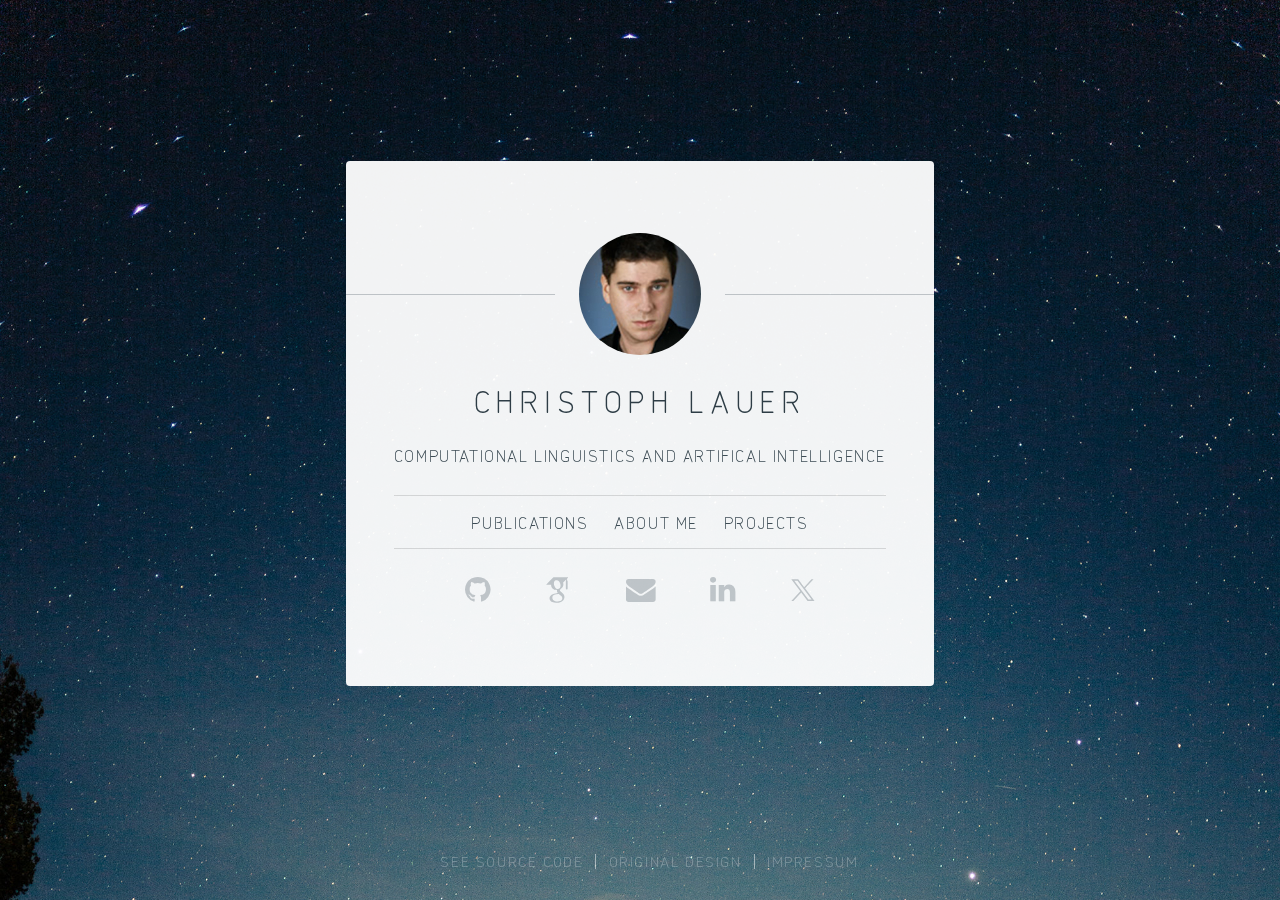
<file: index.html>
<!DOCTYPE HTML>
<html>
   <head>
      <link rel="icon" href="/images/favicon.ico" type="image/x-icon">
      <title>Christoph Lauer</title>
      <meta charset="utf-8" />
      <meta name="viewport" content="width=device-width, initial-scale=1" />
      <!--[if lte IE 8]><script src="assets/js/html5shiv.js"></script><![endif]-->
      <link rel="stylesheet" href="assets/css/main.css" />
      <!--[if lte IE 9]>
      <link rel="stylesheet" href="assets/css/ie9.css" />
      <![endif]-->
      <!--[if lte IE 8]>
      <link rel="stylesheet" href="assets/css/ie8.css" />
      <![endif]-->
      <noscript>
         <link rel="stylesheet" href="assets/css/noscript.css" />
      </noscript>
   </head>
   <body class="is-loading">
      <!-- Wrapper -->
      <div id="wrapper">
         <!-- Main -->
         <div id="main">
            <div class="front">
               <header>
                  <span class="avatar"><img src="images/cody.jpg" alt="Christoph Lauer" width="122" height="122" /></span>
                  <h1>Christoph Lauer</h1>
                  <p>Computational Linguistics and Artifical Intelligence</p>
               </header>
               <nav>
                  <a href="#publications" class="flipper">Publications</a>
                  <a href="#aboutme" class="flipper">About Me</a>
                  <a href="https://github.com/Christoph-Lauer?tab=repositories">Projects</a>
               </nav>
               <footer>
                  <ul class="icons">
                     <li><a href="https://github.com/Christoph-Lauer/" class="fa-github">GitHub: @Christoph-Lauer</a></li>
                     <li>
                        <a href="https://scholar.google.de/citations?hl=de&user=Zazwaa4AAAAJ&view_op=list_works&sortby=pubdate" class="gscholar">
                           <svg xmlns="http://www.w3.org/2000/svg" viewBox="-30 -20 200 250">
                              <path d="M103.9 141.4c-7.4-9-9.5-17.8-5.7-28.7c-14.6 1.2-27.7-0.9-38.6-10.2c-11.1-9.4-15.5-21.7-15.3-36.4c-14.5 0-28.9 0-44.3 0 c1.7-1.8 2.6-2.9 3.6-3.9c19.7-19.7 39.3-39.4 59.1-59c1.6-1.6 4.2-3.1 6.3-3.1C111.3 0 153.6 0 195.9 0c0.5 0 1 0.1 2.5 0.3 c-3.1 3.1-5.5 5.9-8.3 8.3c-2.6 2.3-3.7 4.8-3.4 8.3c0.5 5.4-1.5 11.2 3.9 15.6c1.1 0.9 1.1 3.4 1.1 5.2c0.1 20.8 0.1 41.7 0 62.5 c0 6.2-3.3 10-8.2 9.8c-4.8-0.2-7.7-3.8-7.7-9.8c0-20.8-0.1-41.7 0-62.5c0-1.9 0.7-3.9 1.3-5.8c1.1-3.7 2.4-7.3 3.6-11 c-0.6-0.3-1.2-0.6-1.9-0.9c-3.6 3.6-7.2 7.1-10.7 10.7c-4.8 4.8-9.8 9.5-14.4 14.6c-1.3 1.4-2.1 4.2-1.7 5.9 c4.8 19-0.1 34.8-15.1 47.5c-3.9 3.3-7.9 6.7-11.2 10.6c-4.6 5.5-4.2 11.7 1.1 16.5c7.1 6.5 14.7 12.5 21.9 18.9 c22.8 20 16.8 50.3-3.1 66.6c-12.8 10.5-27.8 15.5-44.1 16.9c-16.3 1.4-32.3 0.5-47.5-6.4c-15.9-7.2-24.9-20.4-23.6-35.4 c1.2-13.1 7.7-23.1 18.6-30.4c14-9.3 29.8-12 46-13.7C97.5 141.9 100 141.7 103.9 141.4z M55.5 182.2c-0.1 12.5 6.2 21.3 16.7 26.9 c16.4 8.7 33.9 9.9 51.3 4.1c21.4-7 27.4-29.7 12.2-45.7c-6-6.3-13.6-11.2-20.6-16.5c-1.1-0.8-2.8-1.2-4.2-1.2 c-13.4-0.1-26.7 1.3-38.8 7.6C62.2 162.6 55.6 170.4 55.5 182.2z M128.7 73.2c-1-13-4.9-27.9-16.8-39.6c-7.2-7-15.5-9.4-25.2-6.2 c-9.6 3.2-15.3 10-16.7 19.9c-2.4 17.9 2 34 13.7 47.9c4.1 4.8 9.3 8 15.7 9C116.4 106.9 128.7 95.1 128.7 73.2z"/>
                           </svg>
                           Google Scholar
                        </a>
                     </li>
                     <li><a href="mailto:christophlauer@me.com" class="fa-envelope">christophlauer(@)me.com</a></li>
                     <li><a href="https://www.linkedin.com/in/christoph-lauer-55447b21a/" class="fa-linkedin">LinkedIn</a></li>
                     <li>
                         <a href="http://x.com/clauer2008">
                           <svg version="1.1" id="svg5" xmlns:svg="http://www.w3.org/2000/svg" viewBox="200 -100 1000 1200">
                             	<path d="M283.94,167.31l386.39,516.64L281.5,1104h87.51l340.42-367.76L984.48,1104h297.8L874.15,558.3l361.92-390.99 h-87.51l-313.51,338.7l-253.31-338.7H283.94z M412.63,231.77h136.81l604.13,807.76h-136.81L412.63,231.77z"/>
                             </svg>
                         X Corp. (Twitter)
                         </a>
                     </li>
                  </ul>
                  <span id="linkHoverText"></span>
               </footer>
            </div>
            <div class="back">
               <section id="aboutme">
                  <header>
                     <span class="avatar"><img src="images/cody.jpg" width="122" height="122" /></span>
                  </header>
                  <div class="card_wrapper">
                     <h4>I AM AN INDIVIDUAL MOTIVATED BY DIFFICULT PROBLEMS. I UTILISE THE LATEST TOOLS AND TECHNIQUES IN MACHINE LEARNING AND ARTIFICAL INTELLIGENCE TO WEAVE A STORY WITH ACTIONABLE RECOMMENDATIONS. MY SIGNATURE STRENGTHS ARE LEADERSHIP, LOVE OF LEARNING, AND SOCIAL INTELLIGENCE.</h4>
                     <h6>(this website was created with <a href="https://www.gnu.org/software/emacs/">emacs</a>)</h6>
                  </div>
                  <a href="#" class="button flipper">Back</a>
               </section>
               <section id="publications" style="display:none;">
                  <h2>Publications</h2>
                  <div class="card_wrapper">
                     <hr>
                     <br>
                     <h5>
                        <table style="width:100%" class="center">
                           <tr>
                              <td>PUBLICATIONS:</td>
                              <td><a href="https://scholar.google.de/citations?hl=de&user=Zazwaa4AAAAJ&view_op=list_works&sortby=pubdate">Google Scholar&nbsp;<img src="images/gs.jpg" style="width:18px;height:18px;"></a></td>
                           </tr>
                           <tr>
                              <td>
                                 <br/>
                              </td>
                           </tr>
                           <tr>
                              <td>RECOMMENDATIONS:</td>
                              <td><a href="https://books.google.de/books?uid=103303719249111314879&as_coll=4&hl=de&source=gbs_lp_bookshelf_list&view_type=grid">Google Books&nbsp;<img src="images/gb.png" style="width:18px;height:18px;"></a></td>
                           </tr>
                        </table>
                     </h5>
                  </div>
                  <br>
                  <br>
                  <a href="#" class="button flipper">Back</a>
               </section>
            </div>
         </div>
         <!-- Footer -->
         <footer id="footer">
            <ul class="copyright">
               <li><a href="https://github.com/Christoph-Lauer/Christoph-Lauer.github.io">See source code</a></li>
               <li>Original Design</li>
               <li><a href="https://christoph-lauer.github.io/impressum.html">IMPRESSUM</a></li>
            </ul>
         </footer>
      </div>
      <script src="https://ajax.googleapis.com/ajax/libs/jquery/1.12.2/jquery.min.js"></script>
      <script src="assets/js/main.js"></script>
   </body>
</html>
</file>
<file: assets/css/ie9.css>
/*
	Identity by HTML5 UP
	html5up.net | @n33co
	Free for personal and commercial use under the CCA 3.0 license (html5up.net/license)
*/

/* Basic */

	body {
		background-image: url("../../images/bg.jpg");
		background-repeat: no-repeat;
		background-size: cover;
		background-position: bottom center;
		background-attachment: fixed;
	}

		body:after {
			display: none;
		}

/* List */

	ul.icons li a:before {
		color: #c8cccf;
	}

	ul.icons li a:hover:before {
		color: #ff7496;
	}

/* Wrapper */

	#wrapper {
		text-align: center;
	}

/* Main */

	#main {
		display: inline-block;
	}
</file>
<file: assets/css/ie8.css>
/*
	Identity by HTML5 UP
	html5up.net | @n33co
	Free for personal and commercial use under the CCA 3.0 license (html5up.net/license)
*/

/* List */

	ul.icons li a {
		-ms-behavior: url("assets/js/PIE.htc");
	}

		ul.icons li a:before {
			text-align: center;
			font-size: 26px;
		}

/* Main */

	#main {
		-ms-behavior: url("assets/js/PIE.htc");
	}

		#main .avatar img {
			-ms-behavior: url("assets/js/PIE.htc");
		}

/* Footer */

	#footer {
		color: #fff;
	}

		#footer .copyright li {
			border-left: solid 1px #fff;
		}
</file>
<file: assets/css/noscript.css>
/*
	Identity by HTML5 UP
	html5up.net | @n33co
	Free for personal and commercial use under the CCA 3.0 license (html5up.net/license)
*/

/* Basic */

	body:after {
		display: none;
	}

/* Main */

	#main {
		-moz-transform: none !important;
		-webkit-transform: none !important;
		-ms-transform: none !important;
		transform: none !important;
		opacity: 1 !important;
	}
</file>
<file: assets/css/main.css>
@charset "UTF-8";
@import url(font-awesome.min.css);
@font-face {
    font-family: 'Zen Kurenaido';
    src: url(../fonts/ZenKurenaido-Regular.woff);
}

.small {
	font-size: 75%;
	font-weight: lighter;
}

/*
	Identity by HTML5 UP
	html5up.net | @n33co
	Free for personal and commercial use under the CCA 3.0 license (html5up.net/license)
*/

/* Reset */

	html, body, div, span, applet, object, iframe, h1, h2, h3, h4, h5, h6, p, blockquote, pre, a, abbr, acronym, address, big, cite, code, del, dfn, em, img, ins, kbd, q, s, samp, small, strike, strong, sub, sup, tt, var, b, u, i, center, dl, dt, dd, ol, ul, li, fieldset, form, label, legend, table, caption, tbody, tfoot, thead, tr, th, td, article, aside, canvas, details, embed, figure, figcaption, footer, header, hgroup, menu, nav, output, ruby, section, summary, time, mark, audio, video {
		margin: 0;
		padding: 0;
		border: 0;
		font-size: 100%;
		font: inherit;
		vertical-align: baseline;
	}

	article, aside, details, figcaption, figure, footer, header, hgroup, menu, nav, section {
		display: block;
	}

	body {
		line-height: 1;
	}

	ol, ul {
		list-style: none;
	}

	blockquote, q {
		quotes: none;
	}

	blockquote:before, blockquote:after, q:before, q:after {
		content: '';
		content: none;
	}

	table {
		border-collapse: collapse;
		border-spacing: 0;
	}

	body {
		-webkit-text-size-adjust: none;
	}

/* Box Model */

	*, *:before, *:after {
		-moz-box-sizing: border-box;
		-webkit-box-sizing: border-box;
		box-sizing: border-box;
	}

/* Basic */

	@media screen and (max-width: 480px) {

		html, body {
			min-width: 320px;
		}

	}

	body.is-loading *, body.is-loading *:before, body.is-loading *:after {
		-moz-animation: none !important;
		-webkit-animation: none !important;
		-ms-animation: none !important;
		animation: none !important;
		-moz-transition: none !important;
		-webkit-transition: none !important;
		-ms-transition: none !important;
		transition: none !important;
	}

	html {
		height: 100%;
	}

	body {
		height: 100%;
		background-color: #ffffff;
		background-image: url("../../images/bg.jpg");
		background-image: url("../../images/bg.jpg");
		background-image: url("../../images/bg.jpg");
		background-image: url("../../images/bg.jpg");
		background-repeat: no-repeat;
		background-size:  cover;
		background-position: top center;
		background-attachment: fixed;
	}

		body:after {
			content: '';
			display: block;
			position: fixed;
			top: 0;
			left: 0;
			width: 100%;
			height: inherit;
			opacity: 0;
			z-index: 1;
			background-color: #ffffff;
			background-image: url("images/overlay.png"), -moz-linear-gradient(60deg, rgba(255, 165, 150, 0.5) 5%, rgba(0, 228, 255, 0.35));
			background-image: url("images/overlay.png"), -webkit-linear-gradient(60deg, rgba(255, 165, 150, 0.5) 5%, rgba(0, 228, 255, 0.35));
			background-image: url("images/overlay.png"), -ms-linear-gradient(60deg, rgba(255, 165, 150, 0.5) 5%, rgba(0, 228, 255, 0.35));
			background-image: url("images/overlay.png"), linear-gradient(60deg, rgba(255, 165, 150, 0.5) 5%, rgba(0, 228, 255, 0.35));
			background-repeat: repeat,			no-repeat;
			background-size: 100px 100px, cover;
			background-position: top left,		center center;
			-moz-transition: opacity 1.75s ease-out;
			-webkit-transition: opacity 1.75s ease-out;
			-ms-transition: opacity 1.75s ease-out;
			transition: opacity 1.75s ease-out;
		}

		body.is-loading:after {
			opacity: 1;
		}

/* Type */

	body, input, select, textarea, button {
		color: #414f57;
		font-family: 'Zen Kurenaido', sans-serif;
		font-size: 14pt;
		font-weight: 300;
		line-height: 2;
		letter-spacing: 0.1em;
		text-transform: uppercase;
	}
	input, select, textarea {
		text-transform: none !important;
		letter-spacing: 1px;
		font-size: 0.6em;
		line-height: 1.5em;
	}

		@media screen and (max-width: 2560px) {

			body, input, select, textarea, button {
				font-size: 12pt;
			}

		}

		@media screen and (max-width: 480px) {

			body, input, select, textarea, button {
				font-size: 10pt;
				line-height: 1.75;
			}

		}

	a {
		-moz-transition: color 0.2s ease, border-color 0.2s ease, background-color 0.2s ease;
		-webkit-transition: color 0.2s ease, border-color 0.2s ease, background-color 0.2s ease;
		-ms-transition: color 0.2s ease, border-color 0.2s ease, background-color 0.2s ease;
		transition: color 0.2s ease, border-color 0.2s ease, background-color 0.2s ease;
		color: inherit;
		text-decoration: none;
	}

		a:before {
			-moz-transition: color 0.2s ease, text-shadow 0.2s ease;
			-webkit-transition: color 0.2s ease, text-shadow 0.2s ease;
			-ms-transition: color 0.2s ease, text-shadow 0.2s ease;
			transition: color 0.2s ease, text-shadow 0.2s ease;
		}

		a:hover {
			color: #FD5858;
		}

	strong, b {
		color: #313f47;
	}

	em, i {
		font-style: italic;
	}

	p {
		margin: 0 0 1.5em 0;
	}

	h1, h2, h3, h4, h5, h6 {
		color: #313f47;
		line-height: 1.5;
		margin: 0 0 0.75em 0;
	}

		h1 a, h2 a, h3 a, h4 a, h5 a, h6 a {
			color: inherit;
			text-decoration: none;
		}

	h1 {
		font-size: 1.85em;
		letter-spacing: 0.22em;
		margin: 0 0 0.525em 0;
	}

	h2 {
		font-size: 2.2em;
	}

	h3 {
		font-size: 1em;
	}

	h4 {
		font-size: 1em;
	}

	h5 {
		font-size: 1.1em;
	}

	h6 {
		font-size: 0.85em;
        	text-transform: lowercase;
		letter-spacing: 0.0em;
	}

	@media screen and (max-width: 480px) {

		h1 {
			font-size: 1.65em;
		}

	}

	sub {
		font-size: 0.8em;
		position: relative;
		top: 0.5em;
	}

	sup {
		font-size: 0.8em;
		position: relative;
		top: -0.5em;
	}

	hr {
        display: block;
        border: 0;
            height: 1px;
            background: #333;
            background-image: linear-gradient(to right, #ccc, #333, #ccc);
	}

/* Form */

	form {
		margin: 0 0 1.5em 0;
	}

		form > .field {
			margin: 0 0 1.5em 0;
		}

			form > .field > :last-child {
				margin-bottom: 0;
			}

	label {
		color: #313f47;
		display: block;
		font-size: 0.9em;
		margin: 0 0 0.75em 0;
	}

	input[type="text"],
	input[type="password"],
	input[type="email"],
	input[type="tel"],
	select,
	textarea {
		-moz-appearance: none;
		-webkit-appearance: none;
		-ms-appearance: none;
		appearance: none;
		border-radius: 4px;
		border: solid 1px #c8cccf;
		color: inherit;
		display: block;
		outline: 0;
		padding: 0 1em;
		text-decoration: none;
		width: 100%;
	}

		input[type="text"]:invalid,
		input[type="password"]:invalid,
		input[type="email"]:invalid,
		input[type="tel"]:invalid,
		select:invalid,
		textarea:invalid {
			box-shadow: none;
		}

		input[type="text"]:focus,
		input[type="password"]:focus,
		input[type="email"]:focus,
		input[type="tel"]:focus,
		select:focus,
		textarea:focus {
			border-color: #FD5858;
		}

	.select-wrapper {
		text-decoration: none;
		display: block;
		position: relative;
	}

		.select-wrapper:before {
			content: "";
			-moz-osx-font-smoothing: grayscale;
			-webkit-font-smoothing: antialiased;
			font-family: FontAwesome;
			font-style: normal;
			font-weight: normal;
			text-transform: none !important;
		}

		.select-wrapper:before {
			color: #c8cccf;
			display: block;
			height: 2.75em;
			line-height: 2.75em;
			pointer-events: none;
			position: absolute;
			right: 0;
			text-align: center;
			top: 0;
			width: 2.75em;
		}

		.select-wrapper select::-ms-expand {
			display: none;
		}

	input[type="text"],
	input[type="password"],
	input[type="email"],
	select {
		height: 2.75em;
	}

	textarea {
		padding: 0.75em 1em;
	}

	input[type="checkbox"],
	input[type="radio"] {
		-moz-appearance: none;
		-webkit-appearance: none;
		-ms-appearance: none;
		appearance: none;
		display: block;
		float: left;
		margin-right: -2em;
		opacity: 0;
		width: 1em;
		z-index: -1;
	}

		input[type="checkbox"] + label,
		input[type="radio"] + label {
			text-decoration: none;
			color: #414f57;
			cursor: pointer;
			display: inline-block;
			font-size: 1em;
			font-weight: 300;
			padding-left: 2.4em;
			padding-right: 0.75em;
			position: relative;
		}

			input[type="checkbox"] + label:before,
			input[type="radio"] + label:before {
				-moz-osx-font-smoothing: grayscale;
				-webkit-font-smoothing: antialiased;
				font-family: FontAwesome;
				font-style: normal;
				font-weight: normal;
				text-transform: none !important;
			}

			input[type="checkbox"] + label:before,
			input[type="radio"] + label:before {
				border-radius: 4px;
				border: solid 1px #c8cccf;
				content: '';
				display: inline-block;
				height: 1.65em;
				left: 0;
				line-height: 1.58125em;
				position: absolute;
				text-align: center;
				top: 0.15em;
				width: 1.65em;
			}

		input[type="checkbox"]:checked + label:before,
		input[type="radio"]:checked + label:before {
			color: #FD5858;
			content: '\f00c';
		}

		input[type="checkbox"]:focus + label:before,
		input[type="radio"]:focus + label:before {
			border-color: #;
		}

	input[type="checkbox"] + label:before {
		border-radius: 4px;
	}

	input[type="radio"] + label:before {
		border-radius: 100%;
	}

	::-webkit-input-placeholder {
		color: #616f77 !important;
		opacity: 1.0;
	}

	:-moz-placeholder {
		color: #616f77 !important;
		opacity: 1.0;
	}

	::-moz-placeholder {
		color: #616f77 !important;
		opacity: 1.0;
	}

	:-ms-input-placeholder {
		color: #616f77 !important;
		opacity: 1.0;
	}

	.formerize-placeholder {
		color: #616f77 !important;
		opacity: 1.0;
	}
	
	.g-recaptcha div div {
		margin: 0 auto;
	}

/* Icon */

	.icon {
		text-decoration: none;
		position: relative;
		border-bottom: none;
	}

		.icon:before {
			-moz-osx-font-smoothing: grayscale;
			-webkit-font-smoothing: antialiased;
			font-family: FontAwesome;
			font-style: normal;
			font-weight: normal;
			text-transform: none !important;
		}

		.icon > .label {
			display: none;
		}

/* List */

	ol {
		list-style: decimal;
		margin: 0 0 1.5em 0;
		padding-left: 1.25em;
	}

		ol li {
			padding-left: 0.25em;
		}

	ul {
		list-style: disc;
		margin: 0 0 1.5em 0;
		padding-left: 1em;
	}

		ul li {
			padding-left: 0.5em;
		}

		ul.alt {
			list-style: none;
			padding-left: 0;
		}

			ul.alt li {
				border-top: solid 1px #c8cccf;
				padding: 0.5em 0;
			}

				ul.alt li:first-child {
					border-top: 0;
					padding-top: 0;
				}

		ul.icons {
			cursor: default;
			list-style: none;
			padding-left: 0;
			margin-top: -0.675em;
			margin-bottom: 0;
		}

			ul.icons li {
				display: inline-block;
				padding: 0.675em 0.5em;
			}

				ul.icons li a {
					text-decoration: none;
					position: relative;
					display: block;
					width: 3.75em;
					height: 3.75em;
					border-radius: 100%;
					line-height: 3.75em;
					overflow: hidden;
					text-align: center;
					text-indent: 3.75em;
					white-space: nowrap;
				}
				
				ul.icons li a svg {
					width: 28px;
					height: 28px;
					position: absolute;
					top: 14px;
					left: 14px;
					fill: #c8cccf;
					-moz-transition: fill 0.2s ease-in-out;
					-webkit-transition: fill 0.2s ease-in-out;
					-ms-transition: fill 0.2s ease-in-out;
					transition: fill 0.2s ease-in-out;
				}
        ul.icons li a.gscholar svg {
          top: 16px;
          left: 12px;
        }

					ul.icons li a:before {
						-moz-osx-font-smoothing: grayscale;
						-webkit-font-smoothing: antialiased;
						font-family: FontAwesome;
						font-style: normal;
						font-weight: normal;
						text-transform: none !important;
						color: #c8cccf;
					}

					ul.icons li a:hover:before {
						color: #acacac;
					}
					ul.icons li a:hover svg {
						fill: #acacac;
					}

					ul.icons li a:before {
						position: absolute;
						top: 1px;
						left: 2px;
						width: inherit;
						height: inherit;
						font-size: 1.85rem;
						line-height: inherit;
						text-align: center;
						text-indent: 0;
					}

					ul.icons li a:hover {
						border-color: #FD5858;
						background-color: #efefef;
					}
					
					#linkHoverText {
						text-transform: none !important;
						display: inline-block;
						overflow: visible;
					}

			@media screen and (max-width: 480px) {

				ul.icons li a:before {
					font-size: 1.5rem;
				}

			}

		ul.actions {
			cursor: default;
			list-style: none;
			padding-left: 0;
		}

			ul.actions li {
				display: inline-block;
				padding: 0 0.75em 0 0;
				vertical-align: middle;
			}

				ul.actions li:last-child {
					padding-right: 0;
				}

	dl {
		margin: 0 0 1.5em 0;
	}

		dl dt {
			display: block;
			margin: 0 0 0.75em 0;
		}

		dl dd {
			margin-left: 1.5em;
		}
		
		
	
	.card_wrapper {
		overflow-y: visible;
		height: 200px;
    margin-bottom: 30px;
	}
	.card_wrapper::-webkit-scrollbar {
    -webkit-appearance: none;
    width: 7px;
	}
	.card_wrapper::-webkit-scrollbar-thumb {
    border-radius: 4px;
    background-color: rgba(0,0,0,.1);
    -webkit-box-shadow: 0 0 1px rgba(255,255,255,.1);
	}
	ul.project_list, ul.project_list ul {
		list-style-type: none;
		text-align: left;
		font-size: 1.2em;
		margin: 0;
		padding: 0;
	}
	ul.project_list > li {
		margin-bottom: 30px;
		padding:0;
		line-height: 1.3em;
	}
	ul.project_list li img {
		margin-bottom: -35px;
		margin-right: 5px;
	}
	ul.project_list ul li {
		margin-left: 55px;
		text-transform: none !important;
		letter-spacing: 1px;
		font-size: 0.6em;
		line-height: 1.5em;
	}
	#publications .card_wrapper {
		text-align: left;
		text-transform: none !important;
		letter-spacing: 0.5px;
		line-height: 1.5em;
	}
	#publications h3 {
		font-weight: 600;
		font-size: 1.2em;
		padding-top: 10px;
	}
	#publications .card_wrapper a {
		text-decoration: underline;
	}
	#publications ul {
		list-style-type: none;
		margin: 0;
		padding: 0;
		font-weight: 600
	}
	#publications ul li {
	  margin-bottom: 30px;
		padding: 0 0 0 10px;
		border-left: 2px solid #dedede;
	}
	#publications ul ul {
		font-weight: 300;
	}
	#publications ul ul li {
		margin-bottom: 0;
		padding: 0;
		border-left: none;
	}
	#publications ul ul li {
	  font-size: 0.9em;
	}
	#publications ul ul li:first-child {
	  font-size: 1em;
	}

	
	

/* Button */

	input[type="submit"],
	input[type="reset"],
	input[type="button"],
	button,
	.button {
		-moz-appearance: none;
		-webkit-appearance: none;
		-ms-appearance: none;
		appearance: none;
		-moz-transition: background-color 0.2s ease-in-out, border-color 0.2s ease-in-out, color 0.2s ease-in-out;
		-webkit-transition: background-color 0.2s ease-in-out, border-color 0.2s ease-in-out, color 0.2s ease-in-out;
		-ms-transition: background-color 0.2s ease-in-out, border-color 0.2s ease-in-out, color 0.2s ease-in-out;
		transition: background-color 0.2s ease-in-out, border-color 0.2s ease-in-out, color 0.2s ease-in-out;
		display: inline-block;
		height: 2.75em;
		line-height: 2.75em;
		padding: 0 1.5em;
		background-color: transparent;
		border-radius: 4px;
		border: solid 1px #c8cccf;
		color: #414f57 !important;
		cursor: pointer;
		text-align: center;
		text-decoration: none;
		white-space: nowrap;
	}

		input[type="submit"]:hover,
		input[type="reset"]:hover,
		input[type="button"]:hover,
		button:hover,
		.button:hover {
			border-color: #FD5858;
			color: #FD5858 !important;
		}

		input[type="submit"].icon,
		input[type="reset"].icon,
		input[type="button"].icon,
		button.icon,
		.button.icon {
			padding-left: 1.35em;
		}

			input[type="submit"].icon:before,
			input[type="reset"].icon:before,
			input[type="button"].icon:before,
			button.icon:before,
			.button.icon:before {
				margin-right: 0.5em;
			}

		input[type="submit"].fit,
		input[type="reset"].fit,
		input[type="button"].fit,
		button.fit,
		.button.fit {
			display: block;
			width: 100%;
			margin: 0 0 0.75em 0;
		}

		input[type="submit"].small,
		input[type="reset"].small,
		input[type="button"].small,
		button.small,
		.button.small {
			font-size: 0.8em;
		}

		input[type="submit"].big,
		input[type="reset"].big,
		input[type="button"].big,
		button.big,
		.button.big {
			font-size: 1.35em;
		}

		input[type="submit"].disabled, input[type="submit"]:disabled,
		input[type="reset"].disabled,
		input[type="reset"]:disabled,
		input[type="button"].disabled,
		input[type="button"]:disabled,
		button.disabled,
		button:disabled,
		.button.disabled,
		.button:disabled {
			-moz-pointer-events: none;
			-webkit-pointer-events: none;
			-ms-pointer-events: none;
			pointer-events: none;
			opacity: 0.5;
		}

/* Main */

	#main {
		position: relative;
		max-width: 100%;
		min-width: 27em;
		cursor: default;
		text-align: center;
		-moz-transform-origin: 50% 50%;
		-webkit-transform-origin: 50% 50%;
		-ms-transform-origin: 50% 50%;
		transform-origin: 50% 50%;
		-moz-transform: rotateX(0deg);
		-webkit-transform: rotateX(0deg);
		-ms-transform: rotateX(0deg);
		transform: rotateX(0deg);
		-moz-transition: opacity 1s ease, -moz-transform 1s ease;
		-webkit-transition: opacity 1s ease, -webkit-transform 1s ease;
		-ms-transition: opacity 1s ease, -ms-transform 1s ease;
		transition: opacity 1s ease, transform 1s ease;
		
		-webkit-transform-style: preserve-3d;
    -moz-transform-style: preserve-3d;
    -o-transform-style: preserve-3d;
    transform-style: preserve-3d;
    -webkit-transform-origin: 50% 50%;
	}
	
	#main .front, #main .back {
		-webkit-backface-visibility: hidden;
    -moz-backface-visibility: hidden;
    -o-backface-visibility: hidden;
    backface-visibility: hidden;
		opacity: 0.95;
		background: #ffffff;
		border-radius: 4px;
	}
	#main .front {
		z-index:2;
		-webkit-transform: rotateY( 0deg );
    -moz-transform: rotateY( 0deg );
    -o-transform: rotateY( 0deg );
    transform: rotateY( 0deg );
		padding: 4.5em 3em 1.5em;
	}
	#main .back {
		-webkit-transform: rotateY( 180deg );
    -moz-transform: rotateY( 180deg );
    -o-transform: rotateY( 180deg );
    transform: rotateY( 180deg );
		position: absolute;
		top:0;
		left:0;
		width: 100%;
		height: 100%;
		padding: 1.5em 3em 1.5em;
	}
	
	#main.flipped {
		-webkit-transform: rotateY( 180deg );
    -moz-transform: rotateY( 180deg );
    -o-transform: rotateY( 180deg );
    transform: rotateY( 180deg );
	}

		#main .avatar {
			position: relative;
			display: block;
			margin-bottom: 1.5em;
		}

			#main .avatar img {
				display: block;
				margin: 0 auto;
				border-radius: 100%;
				box-shadow: 0 0 0 1.5em #ffffff;
			}

			#main .avatar:before {
				content: '';
				display: block;
				position: absolute;
				top: 50%;
				left: -3em;
				width: calc(100% + 6em);
				height: 1px;
				z-index: -1;
				background: #c8cccf;
			}

		@media screen and (max-width: 480px) {

			#main {
				min-width: 0;
				width: 100%;
				padding: 4em 2em 2.5em 2em ;
			}

				#main .avatar:before {
					left: -2em;
					width: calc(100% + 4em);
				}

		}

		body.is-loading #main {
			opacity: 0;
			-moz-transform: rotateX(15deg);
			-webkit-transform: rotateX(15deg);
			-ms-transform: rotateX(15deg);
			transform: rotateX(15deg);
		}
		
		nav {
			border-top: 1px solid #dedede;
			border-bottom: 1px solid #dedede;
			margin-bottom: 10px;
			padding: 10px 0;
		}
		nav a {
			margin: 0 10px;
		}

/* Footer */

	#footer {
		-moz-align-self: -moz-flex-end;
		-webkit-align-self: -webkit-flex-end;
		-ms-align-self: -ms-flex-end;
		align-self: flex-end;
		width: 100%;
		padding: 1.5em 0 0 0;
		color: rgba(255, 255, 255, 0.3);
		cursor: default;
		text-align: center;
	}

		#footer .copyright {
			margin: 0;
			padding: 0;
			font-size: 0.9em;
			list-style: none;
		}

			#footer .copyright li {
				display: inline-block;
				margin: 0 0 0 0.45em;
				padding: 0 0 0 0.85em;
				border-left: solid 1px rgba(255, 255, 255, 0.5);
				line-height: 1;
			}

				#footer .copyright li:first-child {
					border-left: 0;
				}

/* Wrapper */

	#wrapper {
		display: -moz-flex;
		display: -webkit-flex;
		display: -ms-flex;
		display: flex;
		-moz-align-items: center;
		-webkit-align-items: center;
		-ms-align-items: center;
		align-items: center;
		-moz-justify-content: space-between;
		-webkit-justify-content: space-between;
		-ms-justify-content: space-between;
		justify-content: space-between;
		-moz-flex-direction: column;
		-webkit-flex-direction: column;
		-ms-flex-direction: column;
		flex-direction: column;
		-moz-perspective: 1000px;
		-webkit-perspective: 1000px;
		-ms-perspective: 1000px;
		perspective: 1000px;
		position: relative;
		min-height: 100%;
		padding: 1.5em;
		z-index: 2;
		
		-webkit-perspective: 800px;
		-moz-perspective: 800px;
		-o-perspective: 800px;
		perspective: 800px;
	}

		#wrapper > * {
			z-index: 1;
		}

		#wrapper:before {
			content: '';
			display: block;
		}

		@media screen and (max-width: 360px) {

			#wrapper {
				padding: 0.75em;
			}

		}

		body.is-ie #wrapper {
			height: 100%;
		}
</file>
